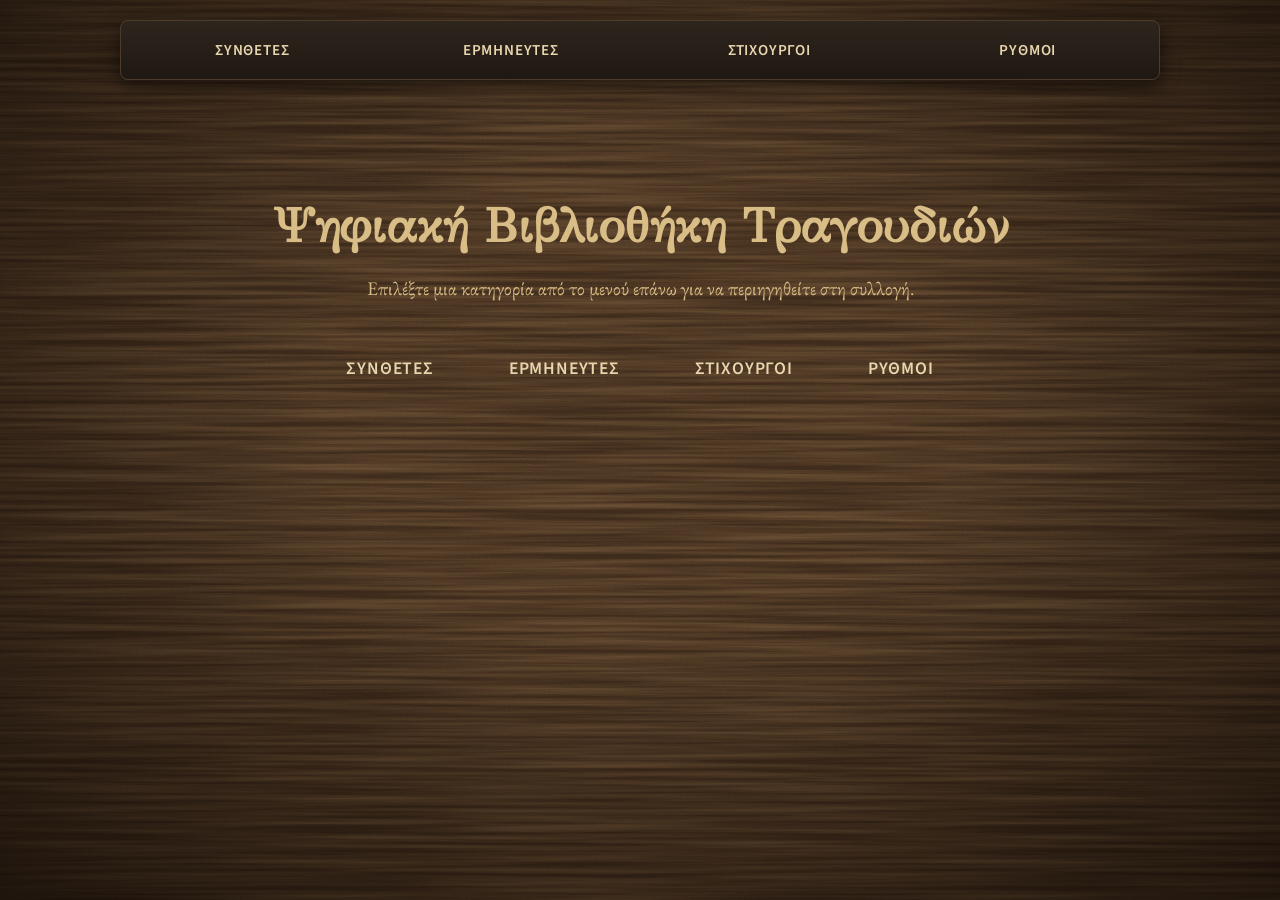
<file: index.html>
<!DOCTYPE html>
<html lang="el">
<head>
    <meta charset="UTF-8">
    <meta name="viewport" content="width=device-width, initial-scale=1.0">
    <title>Song Library</title>
    <link rel="stylesheet" href="style.css">
    <script>
        (function () {
            var theme = 'handwritten_parchment';
            var ok = /^[a-z0-9_-]+$/i;
            try {
                var q = new URLSearchParams(location.search).get('theme');
                if (q && ok.test(q)) {
                    theme = q;
                    localStorage.setItem('songTheme', q);
                } else {
                    var saved = localStorage.getItem('songTheme');
                    if (saved && ok.test(saved)) theme = saved;
                }
            } catch (e) {}
            if (theme !== 'plain') {
                document.write('<script src="Themes/' + theme + '.js"><\/script>');
            }
            window.ACTIVE_THEME = theme;
        })();
    </script>
</head>
<body>

<header class="navbar-container">
    <nav class="top-nav">
        <a href="Composers/composers.html" class="nav-btn">Συνθέτες</a>
        <a href="Artists/artists.html" class="nav-btn">Ερμηνευτές</a>
        <a href="Lyricists/lyricists.html" class="nav-btn">Στιχουργοί</a>
        <a href="Rhythms/rhythms.html" class="nav-btn">Ρυθμοί</a>
    </nav>
</header>

<main class="page-container" style="text-align: center; padding: 60px 20px;">
    <h1 class="page-title" style="font-size: 3rem; margin-bottom: 20px;">Ψηφιακή Βιβλιοθήκη Τραγουδιών</h1>
    <p style="font-size: 1.2rem; color: #d9bd86; margin-bottom: 40px; font-family: 'EB Garamond', serif;">
        Επιλέξτε μια κατηγορία από το μενού επάνω για να περιηγηθείτε στη συλλογή.
    </p>
    <div style="display: flex; justify-content: center; gap: 15px; flex-wrap: wrap;">
        <a href="Composers/composers.html" class="nav-btn" style="flex: initial; padding: 15px 30px; font-size: 1.1rem;">Συνθέτες</a>
        <a href="Artists/artists.html" class="nav-btn" style="flex: initial; padding: 15px 30px; font-size: 1.1rem;">Ερμηνευτές</a>
        <a href="Lyricists/lyricists.html" class="nav-btn" style="flex: initial; padding: 15px 30px; font-size: 1.1rem;">Στιχουργοί</a>
        <a href="Rhythms/rhythms.html" class="nav-btn" style="flex: initial; padding: 15px 30px; font-size: 1.1rem;">Ρυθμοί</a>
    </div>
</main>

<script src="songs-db.js"></script>
</body>
</html>
</file>
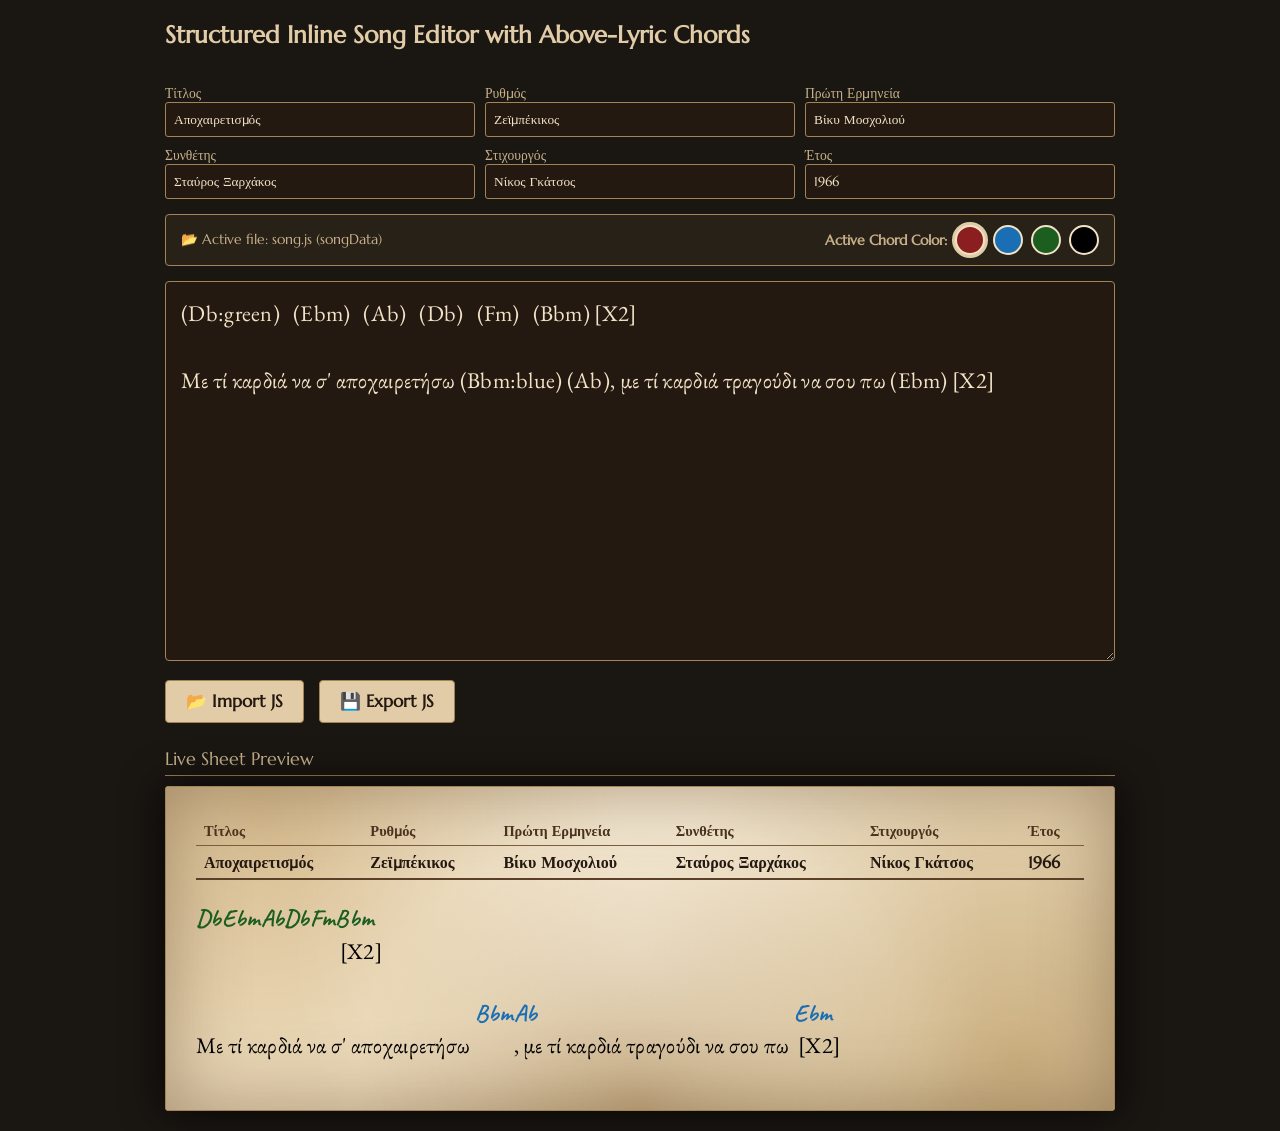
<file: Editor.html>
<!DOCTYPE html>
<html lang="el">
<head>
    <meta charset="UTF-8">
    <meta name="viewport" content="width=device-width, initial-scale=1.0">
    <title>Structured Inline Song Editor with Above-Lyric Chords</title>
    <style>
        @import url('https://fonts.googleapis.com/css2?family=Caveat:wght@600;700&family=EB+Garamond:ital,wght@0,400;0,600;1,400&family=Marcellus&display=swap');

        body {
            background-color: #1a1612;
            font-family: 'Marcellus', serif;
            display: flex;
            flex-direction: column;
            align-items: center;
            min-height: 100vh;
            margin: 0;
            padding: 20px;
            box-sizing: border-box;
            color: #f2e3c6;
        }

        h2 {
            margin-top: 0;
            font-family: 'Marcellus', serif;
            color: #e2cca8;
        }

        .editor-container {
            width: 100%;
            max-width: 950px;
            display: flex;
            flex-direction: column;
            gap: 15px;
        }

        .meta-row {
            display: grid;
            grid-template-columns: repeat(3, 1fr);
            gap: 10px;
        }

        .input-group {
            display: flex;
            flex-direction: column;
            font-size: 0.85rem;
            color: #c8b18a;
        }

        .input-group input {
            background: #241911;
            border: 1px solid #a48455;
            padding: 8px;
            color: #f2e3c6;
            font-family: 'Marcellus', serif;
            border-radius: 3px;
        }

        .toolbar-panel {
            display: flex;
            justify-content: space-between;
            align-items: center;
            background: rgba(164, 132, 85, 0.1);
            padding: 10px 15px;
            border: 1px solid #a48455;
            border-radius: 4px;
            flex-wrap: wrap;
            gap: 10px;
        }

        .color-palette {
            display: flex;
            gap: 8px;
            align-items: center;
        }

        .color-palette span {
            font-size: 0.9rem;
            color: #c8b18a;
            font-weight: bold;
        }

        .color-btn {
            width: 26px;
            height: 26px;
            border-radius: 50%;
            border: 2px solid #f2e3c6;
            cursor: pointer;
            transition: transform 0.15s;
        }

        .color-btn:hover {
            transform: scale(1.15);
        }

        .color-btn.active {
            box-shadow: 0 0 0 3px #e2cca8;
        }

        textarea {
            width: 100%;
            height: 380px;
            background: #241911;
            color: #f2e3c6;
            border: 1px solid #a48455;
            padding: 15px;
            font-family: 'EB Garamond', serif !important;
            font-size: 1.4rem;
            line-height: 1.5;
            letter-spacing: 0.3px;
            border-radius: 4px;
            resize: vertical;
            white-space: pre;
            tab-size: 4;
            outline: none;
            box-sizing: border-box;
        }

        .button-row {
            display: flex;
            gap: 15px;
        }

        .editor-btn {
            background: #e2cca8;
            color: #241911;
            border: 1px solid #a48455;
            padding: 10px 20px;
            font-family: 'Marcellus', serif;
            font-size: 1.05rem;
            font-weight: bold;
            border-radius: 4px;
            cursor: pointer;
            transition: background 0.2s;
        }

        .editor-btn:hover {
            background-color: #cbb081;
        }

        .preview-label {
            margin-top: 25px;
            font-size: 1.1rem;
            color: #c8b18a;
            border-bottom: 1px solid #a48455;
            padding-bottom: 5px;
            width: 100%;
            max-width: 950px;
        }

        .sheet-container {
            position: relative;
            width: 100%;
            max-width: 950px;
            background-color: #f2e3c6;
            background-image: 
                radial-gradient(circle at 50% 50%, rgba(255, 255, 255, 0.35) 0%, transparent 70%),
                radial-gradient(circle at 10% 10%, #d8be92 0%, transparent 40%),
                radial-gradient(circle at 90% 85%, #cbb081 0%, transparent 45%),
                radial-gradient(circle at 50% 100%, #be9e6c 0%, transparent 50%);
            box-shadow: 0 0 40px rgba(0, 0, 0, 0.8), inset 0 0 80px rgba(80, 50, 20, 0.45);
            border: 1px solid #a48455;
            border-radius: 3px;
            padding: 30px;
            box-sizing: border-box;
            color: #241911;
            margin-top: 10px;
            overflow-x: hidden;
        }

        .info-table {
            width: 100%;
            border-collapse: collapse;
            margin-bottom: 25px;
            font-family: 'Marcellus', serif;
            border-bottom: 2px solid #5a4028;
        }

        .info-table th {
            border-bottom: 1px solid #7a5c3e;
            color: #4a321d;
            padding: 5px 8px;
            text-align: left;
            font-size: 0.9em;
        }

        .info-table td {
            padding: 6px 8px;
            color: #241911;
            font-weight: 600;
            font-size: 1em;
        }

        .song-content {
            font-family: 'EB Garamond', serif;
            font-size: 1.4rem;
            line-height: 1.6;
            letter-spacing: 0.3px;
            width: 100%;
            box-sizing: border-box;
        }

        .lyric-line-block {
            display: flex;
            flex-wrap: wrap;
            width: 100%;
            margin-bottom: 16px;
        }

        .token-pair {
            display: inline-flex;
            flex-direction: column;
            align-items: flex-start;
            vertical-align: bottom;
            white-space: pre;
        }

        .token-chord {
            font-family: 'Caveat', cursive !important;
            font-size: 1.5rem;
            font-weight: 700;
            cursor: pointer;
            min-height: 1.8rem;
            display: block;
            line-height: 1.1;
        }

        .token-lyric {
            font-family: 'EB Garamond', serif !important;
            font-size: 1.4rem;
            letter-spacing: 0.3px;
            color: #000000;
            display: block;
        }

        .inline-line {
            font-family: 'EB Garamond', serif;
            font-size: 1.4rem;
            white-space: pre-wrap;
            word-break: break-word;
            width: 100%;
            margin-bottom: 16px;
        }

        .inline-chord-tag {
            font-family: 'Caveat', cursive !important;
            font-size: 1.5rem;
            font-weight: 700;
            cursor: pointer;
            padding: 0 1px;
        }

        .verse-space { height: 14px; }
    </style>
</head>
<body>

<div class="editor-container">
    <h2>Structured Inline Song Editor with Above-Lyric Chords</h2>
    
    <div class="meta-row">
        <div class="input-group">Τίτλος <input type="text" id="meta-title" value="Αποχαιρετισμός"></div>
        <div class="input-group">Ρυθμός <input type="text" id="meta-rhythm" value="Ζεϊμπέκικος"></div>
        <div class="input-group">Πρώτη Ερμηνεία <input type="text" id="meta-artist" value="Βίκυ Μοσχολιού"></div>
        <div class="input-group">Συνθέτης <input type="text" id="meta-composer" value="Σταύρος Ξαρχάκος"></div>
        <div class="input-group">Στιχουργός <input type="text" id="meta-lyricist" value="Νίκος Γκάτσος"></div>
        <div class="input-group">Έτος <input type="text" id="meta-year" value="1966"></div>
    </div>

    <div class="toolbar-panel">
        <div style="font-size: 0.85rem; color: #c8b18a;" id="file-indicator">
            📂 No file loaded (Default export name: songData)
        </div>
        <div class="color-palette">
            <span>Active Chord Color:</span>
            <div class="color-btn active" style="background: #8b1e1e;" data-color="red" title="Red"></div>
            <div class="color-btn" style="background: #1a6fb4;" data-color="blue" title="Blue"></div>
            <div class="color-btn" style="background: #1b5e20;" data-color="green" title="Green"></div>
            <div class="color-btn" style="background: #000000;" data-color="black" title="Black"></div>
        </div>
    </div>

    <div>
        <textarea id="raw-text-input">(Db:green)   (Ebm)   (Ab)   (Db)   (Fm)   (Bbm) [X2]

Με τί καρδιά να σ' αποχαιρετήσω (Bbm:blue) (Ab), με τί καρδιά τραγούδι να σου πω (Ebm) [X2]</textarea>
    </div>

    <div class="button-row">
        <input type="file" id="import-file" accept=".js" style="display: none;">
        <button class="editor-btn" onclick="document.getElementById('import-file').click()">📂 Import JS</button>
        <button class="editor-btn" id="export-btn">💾 Export JS</button>
    </div>
</div>

<div class="preview-label">Live Sheet Preview</div>
<div class="sheet-container">
    <table class="info-table">
        <thead>
            <tr>
                <th>Τίτλος</th>
                <th>Ρυθμός</th>
                <th>Πρώτη Ερμηνεία</th>
                <th>Συνθέτης</th>
                <th>Στιχουργός</th>
                <th>Έτος</th>
            </tr>
        </thead>
        <tbody>
            <tr>
                <td><strong id="preview-title"></strong></td>
                <td id="preview-rhythm"></td>
                <td id="preview-artist"></td>
                <td id="preview-composer"></td>
                <td id="preview-lyricist"></td>
                <td id="preview-year"></td>
            </tr>
        </tbody>
    </table>
    <div class="song-content" id="song-content"></div>
</div>

<script>
    document.addEventListener("DOMContentLoaded", () => {
        const rawInput = document.getElementById("raw-text-input");
        const songContent = document.getElementById("song-content");
        const exportBtn = document.getElementById("export-btn");
        const importFile = document.getElementById("import-file");
        const colorBtns = document.querySelectorAll(".color-btn");
        const fileIndicator = document.getElementById("file-indicator");

        let activeColor = "red";
        let currentFilename = "song.js";
        let currentVarName = "songData";

        colorBtns.forEach(btn => {
            btn.addEventListener("click", () => {
                colorBtns.forEach(b => b.classList.remove("active"));
                btn.classList.add("active");
                activeColor = btn.dataset.color;
            });
        });

        const metaFields = {
            title: document.getElementById("meta-title"),
            rhythm: document.getElementById("meta-rhythm"),
            artist: document.getElementById("meta-artist"),
            composer: document.getElementById("meta-composer"),
            lyricist: document.getElementById("meta-lyricist"),
            year: document.getElementById("meta-year")
        };

        function getColorHex(colorName) {
            if (colorName === 'blue') return '#1a6fb4';
            if (colorName === 'green') return '#1b5e20';
            if (colorName === 'black') return '#000000';
            return '#8b1e1e';
        }

        let chordColorOverrides = {};

        songContent.addEventListener("click", (e) => {
            const chordSpan = e.target.closest(".token-chord, .inline-chord-tag");
            if (!chordSpan || !chordSpan.dataset.id) return;
            
            const chordId = chordSpan.dataset.id;
            if (chordSpan.textContent.match(/^\[X\d+\]$/)) return;

            chordColorOverrides[chordId] = activeColor;
            updatePreview();
        });

        function parseTextToSongData() {
            const stanzasText = rawInput.value.split(/\n\s*\n/);
            const stanzas = [];

            stanzasText.forEach((stanzaBlock, sIdx) => {
                const rawLines = stanzaBlock.split("\n").map(l => l.replace(/\r$/, ''));
                const lines = [];

                rawLines.forEach((rawLine, lIdx) => {
                    if (rawLine.trim() === "") return;
                    lines.push({ rawInline: rawLine });
                });

                if (lines.length > 0) {
                    stanzas.push({ lines });
                }
            });

            return {
                title: metaFields.title.value,
                rhythm: metaFields.rhythm.value,
                artist: metaFields.artist.value,
                composer: metaFields.composer.value,
                lyricist: metaFields.lyricist.value,
                year: metaFields.year.value,
                stanzas
            };
        }

        function updatePreview() {
            document.getElementById("preview-title").textContent = metaFields.title.value;
            document.getElementById("preview-rhythm").textContent = metaFields.rhythm.value;
            document.getElementById("preview-artist").textContent = metaFields.artist.value;
            document.getElementById("preview-composer").textContent = metaFields.composer.value;
            document.getElementById("preview-lyricist").textContent = metaFields.lyricist.value;
            document.getElementById("preview-year").textContent = metaFields.year.value;

            const songData = parseTextToSongData();
            songContent.innerHTML = "";

            let runningColor = "red";

            songData.stanzas.forEach((stanza, sIdx) => {
                stanza.lines.forEach((line, lIdx) => {
                    const text = line.rawInline;
                    const regex = /\(([^)]+)\)/g;
                    let lastIndex = 0;
                    let match;
                    let chordCounter = 0;

                    let hasLyrics = /[α-ωΑ-Ωa-zA-Z]/.test(text.replace(/\([^)]+\)/g, ""));

                    if (!hasLyrics) {
                        const lineDiv = document.createElement("div");
                        lineDiv.className = "inline-line";

                        while ((match = regex.exec(text)) !== null) {
                            if (match.index > lastIndex) {
                                lineDiv.appendChild(document.createTextNode(text.substring(lastIndex, match.index)));
                            }

                            let inner = match[1];
                            let chordName = inner;
                            let chordColor = runningColor;

                            if (/^\[X\d+\]$/.test(chordName)) {
                                chordColor = "black";
                            } else if (inner.includes(":")) {
                                const parts = inner.split(":");
                                chordName = parts[0];
                                chordColor = parts[1];
                                runningColor = chordColor;
                            }

                            const chordKey = `${sIdx}-${lIdx}-${chordCounter}`;
                            if (chordColorOverrides[chordKey] && !/^\[X\d+\]$/.test(chordName)) {
                                chordColor = chordColorOverrides[chordKey];
                                runningColor = chordColor;
                            }

                            const chordSpan = document.createElement("span");
                            chordSpan.className = "inline-chord-tag";
                            chordSpan.style.color = getColorHex(chordColor);
                            chordSpan.textContent = chordName;
                            chordSpan.dataset.id = chordKey;
                            lineDiv.appendChild(chordSpan);

                            lastIndex = regex.lastIndex;
                            chordCounter++;
                        }

                        if (lastIndex < text.length) {
                            lineDiv.appendChild(document.createTextNode(text.substring(lastIndex)));
                        }
                        songContent.appendChild(lineDiv);
                    } else {
                        const lineBlock = document.createElement("div");
                        lineBlock.className = "lyric-line-block";

                        let lyricChunks = [];
                        let chordItems = [];

                        while ((match = regex.exec(text)) !== null) {
                            let precedingText = text.substring(lastIndex, match.index);
                            let inner = match[1];
                            let chordName = inner;
                            let chordColor = runningColor;

                            if (/^\[X\d+\]$/.test(chordName)) {
                                chordColor = "black";
                            } else if (inner.includes(":")) {
                                const parts = inner.split(":");
                                chordName = parts[0];
                                chordColor = parts[1];
                                runningColor = chordColor;
                            }

                            const chordKey = `${sIdx}-${lIdx}-${chordCounter}`;
                            if (chordColorOverrides[chordKey] && !/^\[X\d+\]$/.test(chordName)) {
                                chordColor = chordColorOverrides[chordKey];
                                runningColor = chordColor;
                            }

                            chordItems.push({ name: chordName, color: chordColor, id: chordKey });
                            lyricChunks.push(precedingText);

                            lastIndex = regex.lastIndex;
                            chordCounter++;
                        }
                        let trailingText = text.substring(lastIndex);
                        lyricChunks.push(trailingText);

                        if (chordItems.length > 0 && lastIndex > 0 && lyricChunks.length > chordItems.length) {
                            const pairSpan = document.createElement("span");
                            pairSpan.className = "token-pair";
                            const chordSpan = document.createElement("span");
                            chordSpan.className = "token-chord";
                            const lyricSpan = document.createElement("span");
                            lyricSpan.className = "token-lyric";
                            lyricSpan.textContent = lyricChunks[0];
                            pairSpan.appendChild(chordSpan);
                            pairSpan.appendChild(lyricSpan);
                            lineBlock.appendChild(pairSpan);

                            for (let i = 0; i < chordItems.length; i++) {
                                const pSpan = document.createElement("span");
                                pSpan.className = "token-pair";
                                const cSpan = document.createElement("span");
                                cSpan.className = "token-chord";
                                cSpan.style.color = getColorHex(chordItems[i].color);
                                cSpan.textContent = chordItems[i].name;
                                cSpan.dataset.id = chordItems[i].id;

                                const lSpan = document.createElement("span");
                                lSpan.className = "token-lyric";
                                lSpan.textContent = lyricChunks[i + 1];

                                pSpan.appendChild(cSpan);
                                pSpan.appendChild(lSpan);
                                lineBlock.appendChild(pSpan);
                            }
                        } else {
                            for (let i = 0; i < chordItems.length; i++) {
                                const pSpan = document.createElement("span");
                                pSpan.className = "token-pair";
                                const cSpan = document.createElement("span");
                                cSpan.className = "token-chord";
                                cSpan.style.color = getColorHex(chordItems[i].color);
                                cSpan.textContent = chordItems[i].name;
                                cSpan.dataset.id = chordItems[i].id;

                                const lSpan = document.createElement("span");
                                lSpan.className = "token-lyric";
                                lSpan.textContent = lyricChunks[i] || "";

                                pSpan.appendChild(cSpan);
                                pSpan.appendChild(lSpan);
                                lineBlock.appendChild(pSpan);
                            }
                            if (lyricChunks.length > chordItems.length && lyricChunks[chordItems.length]) {
                                const pSpan = document.createElement("span");
                                pSpan.className = "token-pair";
                                const cSpan = document.createElement("span");
                                cSpan.className = "token-chord";
                                const lSpan = document.createElement("span");
                                lSpan.className = "token-lyric";
                                lSpan.textContent = lyricChunks[chordItems.length];
                                pSpan.appendChild(cSpan);
                                pSpan.appendChild(lSpan);
                                lineBlock.appendChild(pSpan);
                            }
                        }
                        songContent.appendChild(lineBlock);
                    }
                });

                if (sIdx < songData.stanzas.length - 1) {
                    const spaceDiv = document.createElement("div");
                    spaceDiv.className = "verse-space";
                    songContent.appendChild(spaceDiv);
                }
            });
        }

        rawInput.addEventListener("input", updatePreview);
        Object.values(metaFields).forEach(el => el.addEventListener("input", updatePreview));

        exportBtn.addEventListener("click", () => {
            const songData = parseTextToSongData();
            let lastExportColor = "red";

            songData.stanzas.forEach((st, sIdx) => {
                st.lines.forEach((ln, lIdx) => {
                    let chordCounter = 0;
                    ln.rawInline = ln.rawInline.replace(/\(([^)]+)\)/g, (match, inner) => {
                        let cName = inner.includes(":") ? inner.split(":")[0] : inner;
                        if (/^\[X\d+\]$/.test(cName)) {
                            return `(${cName})`;
                        }
                        let cCol = inner.includes(":") ? inner.split(":")[1] : lastExportColor;
                        const chordKey = `${sIdx}-${lIdx}-${chordCounter}`;
                        if (chordColorOverrides[chordKey]) {
                            cCol = chordColorOverrides[chordKey];
                        }
                        chordCounter++;
                        lastExportColor = cCol;
                        return cCol === 'red' ? `(${cName})` : `(${cName}:${cCol})`;
                    });
                });
            });

            const fileContent = `const ${currentVarName} = ${JSON.stringify(songData, null, 4)};`;
            const blob = new Blob([fileContent], { type: "text/javascript;charset=utf-8" });
            const url = URL.createObjectURL(blob);
            const a = document.createElement("a");
            a.href = url;
            a.download = currentFilename;
            document.body.appendChild(a);
            a.click();
            document.body.removeChild(a);
            URL.revokeObjectURL(url);
        });

        importFile.addEventListener("change", (e) => {
            const file = e.target.files[0];
            if (!file) return;
            currentFilename = file.name;

            const reader = new FileReader();
            reader.onload = (event) => {
                try {
                    const scriptContent = event.target.result;
                    
                    // Extract variable name dynamically (e.g. const allOfMeData = ...)
                    const varMatch = scriptContent.match(/const\s+([a-zA-Z0-9_$]+)\s*=\s*(\{[\s\S]*\});/);
                    if (varMatch) {
                        currentVarName = varMatch[1];
                    }

                    const extracted = eval(scriptContent + "; (typeof " + currentVarName + " !== 'undefined' ? " + currentVarName + " : (typeof songData !== 'undefined' ? songData : null));");
                    
                    let songObj = extracted;
                    if (!songObj && varMatch) {
                        songObj = eval('(' + varMatch[1] + ')');
                    }

                    if (songObj) {
                        metaFields.title.value = songObj.title || "";
                        metaFields.rhythm.value = songObj.rhythm || "";
                        metaFields.artist.value = songObj.artist || "";
                        metaFields.composer.value = songObj.composer || "";
                        metaFields.lyricist.value = songObj.lyricist || "";
                        metaFields.year.value = songObj.year || "";

                        chordColorOverrides = {};
                        let textContent = "";

                        if (Array.isArray(songObj.stanzas)) {
                            songObj.stanzas.forEach((st, sIdx) => {
                                st.lines.forEach((ln, lIdx) => {
                                    if (ln.rawInline) {
                                        textContent += ln.rawInline + "\n";
                                        let chordCounter = 0;
                                        let regex = /\(([^)]+)\)/g;
                                        let match;
                                        while ((match = regex.exec(ln.rawInline)) !== null) {
                                            let inner = match[1];
                                            if (inner.includes(":")) {
                                                const parts = inner.split(":");
                                                if (!/^\[X\d+\]$/.test(parts[0])) {
                                                    chordColorOverrides[`${sIdx}-${lIdx}-${chordCounter}`] = parts[1];
                                                }
                                            }
                                            chordCounter++;
                                        }
                                    }
                                });
                                textContent += "\n";
                            });
                        }
                        rawInput.value = textContent.trim();
                        fileIndicator.textContent = `📂 Loaded: ${currentFilename} (${currentVarName})`;
                        updatePreview();
                    }
                } catch (err) {
                    alert("Error reading song JS file.");
                }
            };
            reader.readAsText(file);
        });

        fileIndicator.textContent = `📂 Active file: ${currentFilename} (${currentVarName})`;
        updatePreview();
    });
</script>

</body>
</html>
</file>
<file: style.css>
@import url('https://fonts.googleapis.com/css2?family=EB+Garamond:ital,wght@0,400;0,500;0,600;1,400&family=GFS+Didot&family=Source+Sans+3:wght@400;500;600;700&display=swap');

:root {
    --ink: #1f1610;
    --ink-soft: #6b4d2f;
    --gold: #d9bd86;
    --brass: #8f6f43;
    --ui-font: 'Source Sans 3', sans-serif;
    --display-font: 'GFS Didot', serif;
}

body {
    font-family: var(--ui-font);
    background-color: #17120e;
    background-image:
        radial-gradient(ellipse at 50% -10%, rgba(140, 96, 48, 0.30) 0%, transparent 60%),
        radial-gradient(ellipse at 50% 110%, rgba(0, 0, 0, 0.6) 0%, transparent 70%);
    background-attachment: fixed;
    margin: 0;
    padding: 20px 15px 60px;
    display: flex;
    flex-direction: column;
    align-items: center;
    color: #f0e2c0;
}

.navbar-container {
    width: 100%;
    max-width: 1040px;
    margin-bottom: 25px;
}

.top-nav {
    display: flex;
    gap: 8px;
    background-image: linear-gradient(to bottom, #2e251d, #1f1812);
    border: 1px solid #4d3c2b;
    border-radius: 8px;
    padding: 6px;
    box-shadow: 0 6px 18px rgba(0, 0, 0, 0.55);
}

.nav-btn {
    flex: 1;
    text-align: center;
    padding: 12px 16px;
    color: #e8d6ae;
    text-decoration: none;
    font-weight: 600;
    font-size: 0.95rem;
    text-transform: uppercase;
    letter-spacing: 0.8px;
    border-radius: 6px;
    transition: background 0.2s, color 0.2s;
}

.nav-btn.active, .nav-btn:hover {
    background-color: rgba(217, 189, 134, 0.18);
    color: #ffffff;
}

.page-container {
    width: 100%;
    max-width: 1040px;
}

.page-title {
    font-family: var(--display-font);
    font-size: 2.2rem;
    text-align: center;
    margin-bottom: 25px;
    color: var(--gold);
}

.filter-controls {
    display: flex;
    flex-direction: column;
    gap: 15px;
    margin-bottom: 30px;
}

.search-box {
    width: 100%;
    padding: 14px 18px;
    font-size: 1.1rem;
    background: #231b14;
    border: 1px solid var(--brass);
    border-radius: 8px;
    color: #ffffff;
    box-sizing: border-box;
    outline: none;
}
.search-box:focus {
    border-color: var(--gold);
    box-shadow: 0 0 10px rgba(217, 189, 134, 0.3);
}

.alphabet-bar {
    display: flex;
    flex-wrap: wrap;
    gap: 4px;
    justify-content: center;
}

.alpha-btn {
    background: #2e251d;
    border: 1px solid #4d3c2b;
    color: #e8d6ae;
    padding: 6px 10px;
    border-radius: 4px;
    cursor: pointer;
    font-weight: bold;
    font-size: 0.85rem;
}
.alpha-btn.active, .alpha-btn:hover {
    background: var(--brass);
    color: #fff;
}

.categories-grid {
    display: grid;
    grid-template-columns: repeat(auto-fill, minmax(310px, 1fr));
    gap: 20px;
}

.category-card {
    background: rgba(35, 27, 20, 0.9);
    border: 1px solid var(--brass);
    border-radius: 8px;
    padding: 18px;
    box-shadow: 0 8px 24px rgba(0,0,0,0.4);
}

.category-header {
    display: flex;
    align-items: center;
    gap: 12px;
    margin-bottom: 14px;
    border-bottom: 1px solid rgba(217, 189, 134, 0.2);
    padding-bottom: 10px;
}

.category-header-info {
    display: flex;
    flex-direction: column;
}

/* Uniform Category Page Avatar (Curved Square) */
.category-avatar {
    width: 52px;
    height: 52px;
    border-radius: 12px;
    object-fit: cover;
    border: 1px solid var(--brass);
    flex-shrink: 0;
}

.category-title {
    font-family: var(--ui-font);
    font-size: 1.2rem;
    font-weight: 600;
    margin: 0;
    color: var(--gold);
    display: flex;
    align-items: center;
    gap: 8px;
}

/* Category Card Lifespan */
.category-lifespan {
    font-size: 0.82rem;
    color: #b89f72;
    margin-top: 2px;
    letter-spacing: 0.5px;
}

/* Song Viewer Avatar Slot: Stacked vertically so lifespan sits strictly below the image */
.header-avatar-slot {
    display: flex;
    flex-direction: column;
    align-items: center;
    justify-content: flex-start;
    text-align: center;
    width: 120px;
    flex-shrink: 0;
}

/* Uniform Song Viewer Avatar (Curved Square) */
.viewer-artist-avatar {
    width: 110px;
    height: 110px;
    border-radius: 16px;
    object-fit: cover;
    border: 2px solid var(--brass, #8f6f43);
    box-shadow: 0 5px 14px rgba(0, 0, 0, 0.28);
    background-color: #fff;
}

/* Lifespan strictly positioned below the viewer image, matching the song title color (--ink) */
.avatar-lifespan {
    font-size: 0.78rem;
    font-family: 'EB Garamond', serif;
    font-weight: 600;
    color: var(--ink);
    margin-top: 6px;
    text-align: center;
    letter-spacing: 0.5px;
    white-space: nowrap;
}

.badge {
    font-size: 0.75rem;
    background: var(--brass);
    color: #fff;
    padding: 2px 7px;
    border-radius: 10px;
}

.song-list {
    list-style: none;
    margin: 0;
    padding: 0;
}

.song-list li {
    margin-bottom: 6px;
}

.song-item-link {
    color: #f0e2c0;
    text-decoration: none;
    font-size: 1.05rem;
    display: block;
    padding: 6px 8px;
    border-radius: 4px;
    transition: background 0.15s;
}

.song-item-link:hover {
    background: rgba(217, 189, 134, 0.15);
    color: #ffffff;
}

.no-results {
    text-align: center;
    grid-column: 1 / -1;
    font-size: 1.2rem;
    color: #a48455;
    padding: 40px;
}

/* Sheet & Header Styles */
.sheet-container {
    position: relative;
    width: 100%;
    max-width: 980px;
    background-color: #f2e3c6;
    border: 1px solid var(--brass);
    border-radius: 8px;
    padding: 52px 44px 46px;
    box-shadow: 0 22px 60px rgba(0, 0, 0, 0.75);
    color: #241911;
    box-sizing: border-box;
}

/* Header Wrapper Grid accommodating the 120px avatar slot on the left */
.song-header-wrapper {
    position: relative;
    width: 100%;
    margin-bottom: 30px;
    display: grid;
    grid-template-columns: 135px 1fr;
    align-items: center;
    gap: 15px;
}

.song-header { 
    width: 100%;
    text-align: center; 
    margin-bottom: 0;
    box-sizing: border-box;
}

.song-title {
    font-family: var(--display-font);
    font-weight: 400;
    font-size: clamp(1.9rem, 5vw, 2.9rem);
    color: var(--ink);
    margin: 0 0 22px;
}
.meta-grid {
    display: flex;
    flex-wrap: wrap;
    justify-content: center;
    gap: 14px 0;
}
.meta-item {
    display: flex;
    flex-direction: column;
    align-items: center;
    padding: 0 22px;
}
.meta-item + .meta-item { border-left: 1px solid rgba(90, 60, 30, 0.28); }
.meta-label {
    font-size: 0.68rem;
    font-weight: 600;
    letter-spacing: 1.8px;
    text-transform: uppercase;
    color: var(--ink-soft);
}
.meta-value {
    font-family: 'EB Garamond', serif;
    font-size: 1.15rem;
    font-weight: 600;
    color: var(--ink);
}

.song-content { padding-top: 14px; line-height: 1.4; }
.lyric-line-block { margin-bottom: 20px; align-items: flex-end; display: flex; flex-wrap: nowrap; width: max-content; }
.token-pair { display: inline-flex; flex-direction: column; align-items: flex-start; white-space: pre; }
.token-lyric { font-family: 'EB Garamond', serif !important; font-size: 1em; font-weight: 500; color: var(--ink); }
.token-chord, .instrumental-chord { font-family: var(--ui-font) !important; font-size: 0.86em; font-weight: 700; }
.instrumental-grid-block { display: grid; column-gap: 5ch; row-gap: 8px; margin-bottom: 16px; width: fit-content; }
.verse-space { height: 14px; }

@media (max-width: 768px) {
    .song-header-wrapper {
        display: flex;
        flex-direction: column;
        align-items: center;
    }
    .header-avatar-slot {
        margin-bottom: 15px;
    }
}

/* Theme Switcher & Transposition Controls */
.theme-switcher { position: fixed; right: 16px; bottom: 16px; z-index: 3000; }
.theme-switcher-btn { width: 52px; height: 52px; border-radius: 50%; background: rgba(28, 21, 15, 0.94); color: #e8d6ae; border: 1px solid rgba(217, 189, 134, 0.6); cursor: pointer; display: flex; align-items: center; justify-content: center; }
.theme-switcher-panel { position: absolute; right: 0; bottom: 62px; min-width: 280px; background: rgba(28, 21, 15, 0.98); border: 1px solid rgba(217, 189, 134, 0.55); border-radius: 12px; padding: 8px; display: none; }
.theme-switcher.open .theme-switcher-panel { display: block; }
.theme-option { display: flex; align-items: center; justify-content: space-between; width: 100%; padding: 12px 14px; background: none; border: none; color: #f0e2c0; cursor: pointer; border-radius: 8px; }

.transpose-control { position: fixed; left: 16px; bottom: 16px; z-index: 3000; display: flex; align-items: center; height: 52px; padding: 0 4px; background: rgba(28, 21, 15, 0.94); color: #e8d6ae; border: 1px solid rgba(217, 189, 134, 0.6); border-radius: 26px; }
.transpose-control button { background: none; border: none; color: inherit; cursor: pointer; }
.transpose-step { width: 46px; height: 44px; font-size: 2.1rem; }
.transpose-value { min-width: 70px; display: flex; flex-direction: column; align-items: center; }
.transpose-number { font-size: 1.2rem; font-weight: 700; }
.transpose-caption { font-size: 0.62rem; text-transform: uppercase; color: #b89f72; }
</file>
